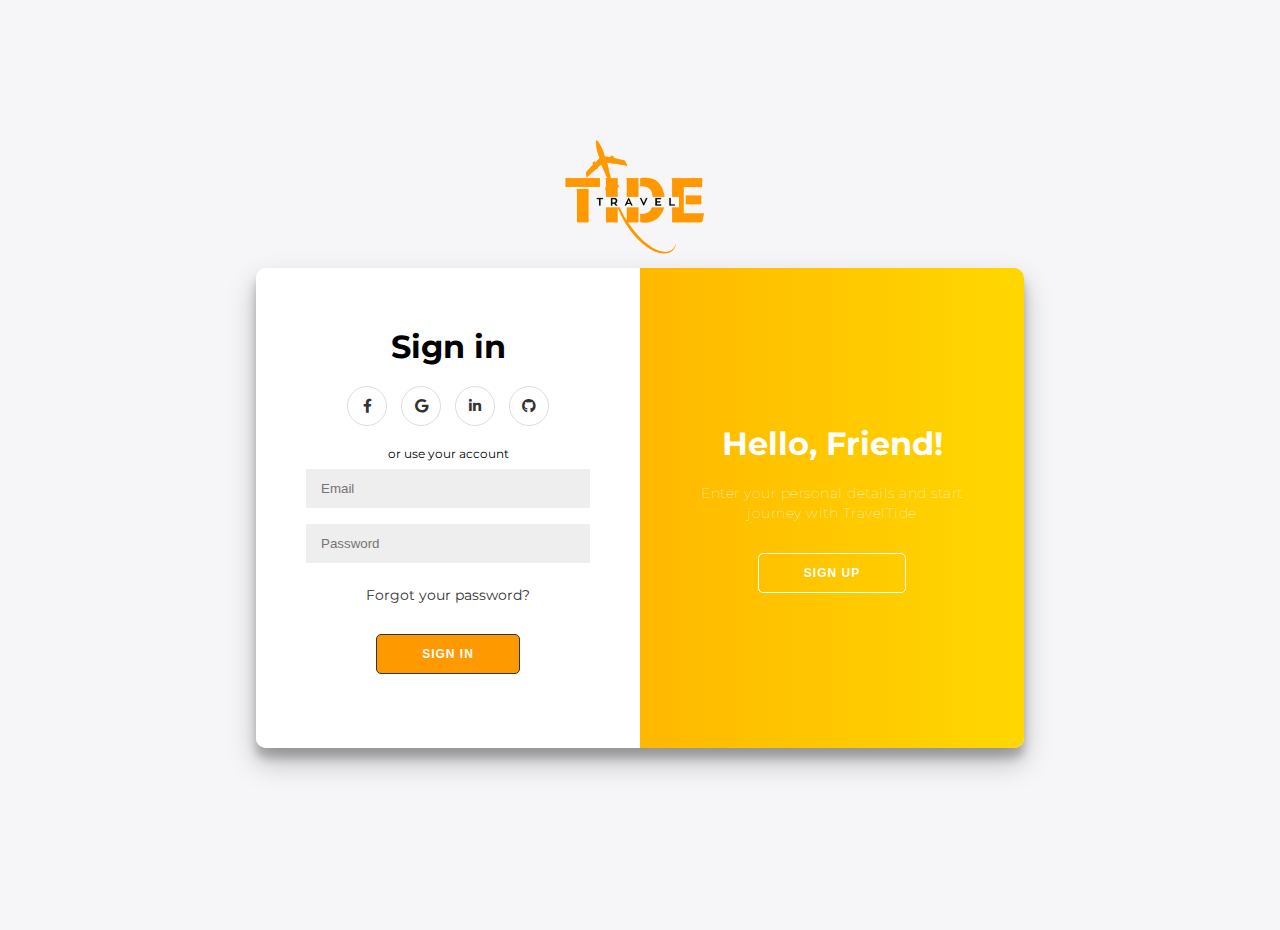
<file: sign-up.html>
<!DOCTYPE html>
<html lang="en">
<head>
    <meta charset="UTF-8">
    <meta http-equiv="X-UA-Compatible" content="IE=edge">
    <meta name="viewport" content="width=device-width, initial-scale=1.0">
    <title>TravelTide</title>
    <!-- Link to the CSS file -->
    <link rel="stylesheet" href="sign-up.css">
    <!-- Link to Font Awesome for social icons -->
    <link rel="stylesheet" href="https://cdnjs.cloudflare.com/ajax/libs/font-awesome/5.15.4/css/all.min.css">
</head>
<body>
    <div class="logo">
        
            <img class="logo" src="assets/images/logo-black.png" alt="logo">
         
    </div>

    <div class="container" id="container">

        
        
      
        <div class="form-container sign-up-container">
            <form action="#">
                <h1>Create Account</h1>
                
                
                <div class="social-container">
                    <a href="#" class="social"><i class="fab fa-facebook-f"></i></a>
                    <a href="#" class="social"><i class="fab fa-google"></i></a>
                    <a href="#" class="social"><i class="fab fa-linkedin-in"></i></a>
                    <a href="#" class="social"><i class="fab fa-github"></i></a>
                </div>
                <span>or use your email for registration</span>
                <input type="text" placeholder="Name" />
                <input type="email" placeholder="Email" />
                <input type="password" placeholder="Password" />
                <button>Sign Up</button>
            </form>
        </div>

        
        
        <div class="form-container sign-in-container">
            <form action="#">
                <h1>Sign in</h1>
                
                
                <div class="social-container">
                    <a href="#" class="social"><i class="fab fa-facebook-f"></i></a>
                    <a href="#" class="social"><i class="fab fa-google"></i></a>
                    <a href="#" class="social"><i class="fab fa-linkedin-in"></i></a>
                    <a href="#" class="social"><i class="fab fa-github"></i></a>
                </div>
                <span>or use your account</span>
                <input type="email" placeholder="Email" />
                <input type="password" placeholder="Password" />
                <a href="#">Forgot your password?</a>
                
                    <a href="index.html"><button>Sign In</button> </a>
                    
            </form>
        </div>

        
        
        <div class="overlay-container">
            <div class="overlay">
                <div class="overlay-panel overlay-left">
                    <h1>Welcome Back!</h1>
                    <p>To keep connected with us please login with your personal info</p>
                    <button class="ghost" id="signIn">Sign In</button>
                </div>
                <div class="overlay-panel overlay-right">
                    <h1>Hello, Friend!</h1>
                    <p>Enter your personal details and start journey with TravelTide</p>
                    <button class="ghost" id="signUp">Sign Up</button>
                </div>
            </div>
        </div>
    </div>
   

    <script> 
      const signUpButton = document.getElementById('signUp');
const signInButton = document.getElementById('signIn');
const container = document.getElementById('container');

signUpButton.addEventListener('click', () => {
	container.classList.add("right-panel-active");
});

signInButton.addEventListener('click', () => {
	container.classList.remove("right-panel-active");
});
    </script>
</body>
</html>
</file>
<file: sign-up.css>
@import url('https://fonts.googleapis.com/css?family=Montserrat:400,800');

* {
	box-sizing: border-box;
}

body {
	background: #f6f5f7;
	display: flex;
	justify-content: center;
	align-items: center;
	flex-direction: column;
	font-family: 'Montserrat', sans-serif;
	height: 100vh;
	margin: -20px 0 50px;
}
.logo{
	width: 40%;
	
	text-align: center;
	
}

h1 {
	font-weight: bold;
	margin: 0;
}

h2 {
	text-align: center;
}

p {
	font-size: 14px;
	font-weight: 100;
	line-height: 20px;
	letter-spacing: 0.5px;
	margin: 20px 0 30px;
}

span {
	font-size: 12px;
}

a {
	color: #333;
	font-size: 14px;
	text-decoration: none;
	margin: 15px 0;
}

button {
	border-radius: 5px;
	border: 1px solid #333;
	background-color: #ff9900;
	color: #FFFFFF;
	font-size: 12px;
	font-weight: bold;
	padding: 12px 45px;
	letter-spacing: 1px;
	text-transform: uppercase;
	transition: transform 80ms ease-in;
}
button:hover{
	color: black;
	background-color: white;
}

button:active {
	transform: scale(0.95);
}

button:focus {
	outline: none;
}

button.ghost {
	background-color: transparent;
	border-color: #FFFFFF;
}

form {
	background-color: #FFFFFF;
	display: flex;
	align-items: center;
	justify-content: center;
	flex-direction: column;
	padding: 0 50px;
	height: 100%;
	text-align: center;
}

input {
	background-color: #eee;
	border: none;
	padding: 12px 15px;
	margin: 8px 0;
	width: 100%;
}

.container {
	background-color: #fff;
	border-radius: 10px;
  	box-shadow: 0 14px 28px rgba(0,0,0,0.25), 
			0 10px 10px rgba(0,0,0,0.22);
	position: relative;
	overflow: hidden;
	width: 768px;
	max-width: 100%;
	min-height: 480px;
}

.form-container {
	position: absolute;
	top: 0;
	height: 100%;
	transition: all 0.6s ease-in-out;
}

.sign-in-container {
	left: 0;
	width: 50%;
	z-index: 2;
}

.container.right-panel-active .sign-in-container {
	transform: translateX(100%);
}

.sign-up-container {
	left: 0;
	width: 50%;
	opacity: 0;
	z-index: 1;
}

.container.right-panel-active .sign-up-container {
	transform: translateX(100%);
	opacity: 1;
	z-index: 5;
	animation: show 0.6s;
}

@keyframes show {
	0%, 49.99% {
		opacity: 0;
		z-index: 1;
	}
	
	50%, 100% {
		opacity: 1;
		z-index: 5;
	}
}

.overlay-container {
	position: absolute;
	top: 0;
	left: 50%;
	width: 50%;
	height: 100%;
	overflow: hidden;
	transition: transform 0.6s ease-in-out;
	z-index: 100;
}

.container.right-panel-active .overlay-container{
	transform: translateX(-100%);
}

.overlay {
	background: #ff9900;
	background: -webkit-linear-gradient(to right, #ff9900,  #FFD700);
	background: linear-gradient(to right, #ff9900,  #FFD700);
	background-repeat: no-repeat;
	background-size: cover;
	background-position: 0 0;
	color: #FFFFFF;
	position: relative;
	left: -100%;
	height: 100%;
	width: 200%;
  	transform: translateX(0);
	transition: transform 0.6s ease-in-out;
}

.container.right-panel-active .overlay {
  	transform: translateX(50%);
}

.overlay-panel {
	position: absolute;
	display: flex;
	align-items: center;
	justify-content: center;
	flex-direction: column;
	padding: 0 40px;
	text-align: center;
	top: 0;
	height: 100%;
	width: 50%;
	transform: translateX(0);
	transition: transform 0.6s ease-in-out;
}

.overlay-left {
	transform: translateX(-20%);
}

.container.right-panel-active .overlay-left {
	transform: translateX(0);
}

.overlay-right {
	right: 0;
	transform: translateX(0);
}

.container.right-panel-active .overlay-right {
	transform: translateX(20%);
}

.social-container {
	margin: 20px 0;
}

.social-container a {
	border: 1px solid #DDDDDD;
	border-radius: 50%;
	display: inline-flex;
	justify-content: center;
	align-items: center;
	margin: 0 5px;
	height: 40px;
	width: 40px;
}
@media only screen and (max-width: 700px) {
   .logo{
      width: 55%;
   }
}
</file>
